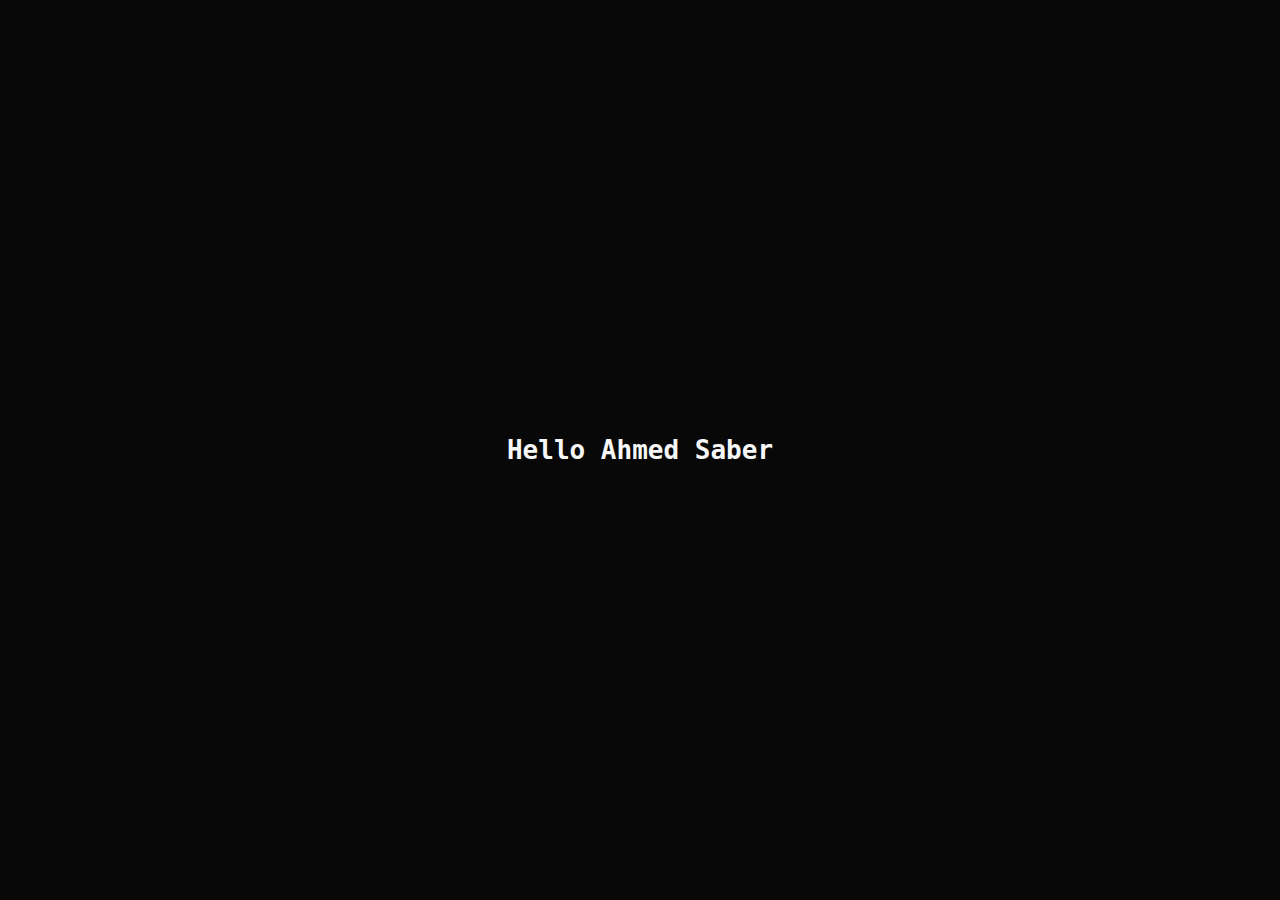
<file: 1-hello-world/resources/index.html>
<!DOCTYPE html>
<html>
  <head>
    <meta charset="UTF-8">
    <title>NeutralinoJs sample app</title>
    <link rel="stylesheet" href="styles.css">
  </head>
  <body>
    <h1>Hello Ahmed Saber</h1>
  </body>
  <script src="js/neutralino.js"></script>
  <script src="js/main.js"></script>
  <script src="./js/script.js"></script>
</html>
</file>
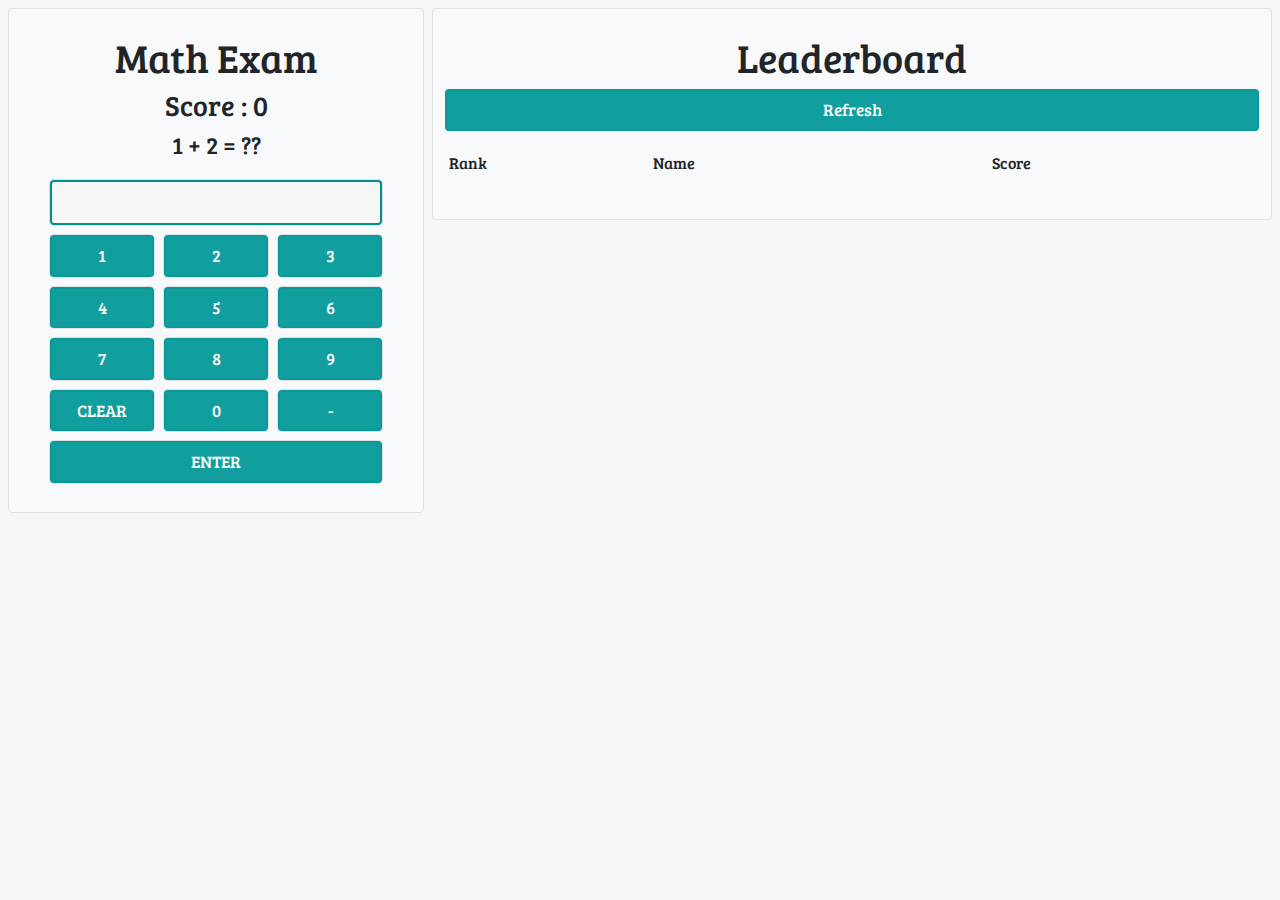
<file: 2-math-exam/resources/index.html>
<!DOCTYPE html>
<html>
  <head>
    <meta charset="UTF-8">
    <title>NeutralinoJs sample app</title>
    <link href='https://fonts.googleapis.com/css?family=Bree Serif' rel='stylesheet'>
    <link rel="stylesheet" href="./bootstrap/bootstrap.min.css">
    <link rel="stylesheet" href="styles.css">
  </head>
  <body>
    <div id="about" class="container-fluid p-3 pt-1">
      <div class="row">
          <div class="col-sm-12 col-md-6 col-lg-4 container-md p-1">
              <div class="p-4 border bg-light text-dark rounded full-height">
                  <h1 class="text-center">Math Exam</h1>
                  <h3 class="text-center">Score : <span id="score">0</span></h3>
                  <h4 class="text-center" id="question"><span id="num1">1</span> <span id="op">+</span> <span id="num2">2</span> = ??</h4>

                  <div class="container-fluid mt-3" id="hide_table">
                      <div class="row">
                          <div class="col-12 container-md p-1">
                              <div class="border bg-light text-dark rounded">
                                  <input type="text" disabled="disabled" id="typing" class="w-100">
                              </div>
                          </div>
                      </div>
                      <div class="row">
                          <div class="col-4 container-md p-1">
                              <div class="border bg-light text-dark rounded">
                                  <button onclick="dis('1')" class="btn w-100">1</button>
                              </div>
                          </div>
                          <div class="col-4 container-md p-1">
                              <div class="border bg-light text-dark rounded">
                                  <button onclick="dis('2')" class="btn w-100">2</button>
                              </div>
                          </div>
                          <div class="col-4 container-md p-1">
                              <div class="border bg-light text-dark rounded">
                                  <button onclick="dis('3')" class="btn w-100">3</button>
                              </div>
                          </div>
                      </div>

                      <div class="row">
                          <div class="col-4 container-md p-1">
                              <div class="border bg-light text-dark rounded">
                                  <button onclick="dis('4')" class="btn w-100">4</button>
                              </div>
                          </div>
                          <div class="col-4 container-md p-1">
                              <div class="border bg-light text-dark rounded">
                                  <button onclick="dis('5')" class="btn w-100">5</button>
                              </div>
                          </div>
                          <div class="col-4 container-md p-1">
                              <div class="border bg-light text-dark rounded">
                                  <button onclick="dis('6')" class="btn w-100">6</button>
                              </div>
                          </div>
                      </div>

                      <div class="row">
                          <div class="col-4 container-md p-1">
                              <div class="border bg-light text-dark rounded">
                                  <button onclick="dis('7')" class="btn w-100">7</button>
                              </div>
                          </div>
                          <div class="col-4 container-md p-1">
                              <div class="border bg-light text-dark rounded">
                                  <button onclick="dis('8')" class="btn w-100">8</button>
                              </div>
                          </div>
                          <div class="col-4 container-md p-1">
                              <div class="border bg-light text-dark rounded">
                                  <button onclick="dis('9')" class="btn w-100">9</button>
                              </div>
                          </div>
                      </div>

                      <div class="row">
                          <div class="col-4 container-md p-1">
                              <div class="border bg-light text-dark rounded">
                                  <button onclick="clr()" class="btn w-100">CLEAR</button>
                              </div>
                          </div>
                          <div class="col-4 container-md p-1">
                              <div class="border bg-light text-dark rounded">
                                  <button onclick="dis('0')" class="btn w-100">0</button>
                              </div>
                          </div>
                          <div class="col-4 container-md p-1">
                              <div class="border bg-light text-dark rounded">
                                  <button onclick="dis('-')" class="btn w-100">-</button>
                              </div>
                          </div>
                      </div>

                      <div class="row">
                          <div class="col-12 container-md p-1">
                              <div class="border bg-light text-dark rounded">
                                  <button onclick="entr()" class="btn w-100">ENTER</button>
                              </div>
                          </div>
                      </div>
                  </div>
                  
                  <div id="form">
                      <input type="hidden" id="h1" value="ahmed0saber">
                      <input type="hidden" id="h2" value="math-exam">
                      <input type="text" class="form-control" placeholder="Username" id="t1">
                      <button id="b1" class="btn btn-primary mt-2">Submit</button>
                  </div>

              </div>
          </div>

          <div class="col-sm-12 col-md-6 col-lg-8 container-md p-1">
              <div class="p-4 border bg-light text-dark rounded full-height" id="leaderboard">
                  <h1 class="text-center">Leaderboard</h1>
                  <div class="row">
                      <button class="btn btn-primary" id="r1">Refresh</button>
                  </div>
                  <div class="row mt-3">
                      <div class="col-3 container-md p-1 bg-light text-dark">
                          <p>Rank</p>
                      </div>
                      <div class="col-5 container-md p-1 bg-light text-dark">
                          <p>Name</p>
                      </div>
                      <div class="col-4 container-md p-1 bg-light text-dark">
                          <p>Score</p>
                      </div>
                  </div>

              </div>
          </div>
      </div>
  </div>
  </body>
  <script src="js/neutralino.js"></script>
  <script src="js/main.js"></script>
  <script src="./bootstrap/bootstrap.bundle.min.js"></script>
  <script src="./js/script.js"></script>
</html>
</file>
<file: 1-hello-world/resources/styles.css>
*{
    padding: 0;
    margin: 0;
    font-family: monospace;
    box-sizing: border-box;
}
body{
    background-color: #080808;
    height: 100vh;
    display: grid;
    place-items: center;
}
h1{
    color: #f7f7f7;
}
</file>
<file: 2-math-exam/resources/styles.css>
*{
    padding: 0;
    margin: 0;
    font-family: "Bree Serif", sans-serif;
}
body{
    background-color: #f7f7f7;
}
#form{
    display: none;
}
#typing{
    padding: 4px 6px;
    font-size: 22px;
    border: 2px solid rgba(4, 143, 143);
    border-radius: 4px;
}
.btn{
    background-color: rgb(16, 158, 158);
    font-size: 17px;
    border: 2px solid rgba(4, 143, 143, 0.384);
    color: #f7f7f7;
}
.btn:hover{
    background-color: rgb(16, 158, 158);
    color: #f7f7f7;
    border: 2px solid rgba(4, 143, 143, 0.384);
    animation: example 0.5s linear;
}
@keyframes example {
    0%{
        background-color: rgb(16, 158, 158);
        border: 2px solid rgba(4, 143, 143, 0.384);
        color: #f7f7f7;
    }
    0%{
        background-color: rgb(120, 209, 224);
        border: 2px solid rgba(4, 143, 143);
        color: #f7f7f7;
    }
}
#names{
    white-space: nowrap;
    overflow: hidden;
    text-overflow: ellipsis;
}
</file>
